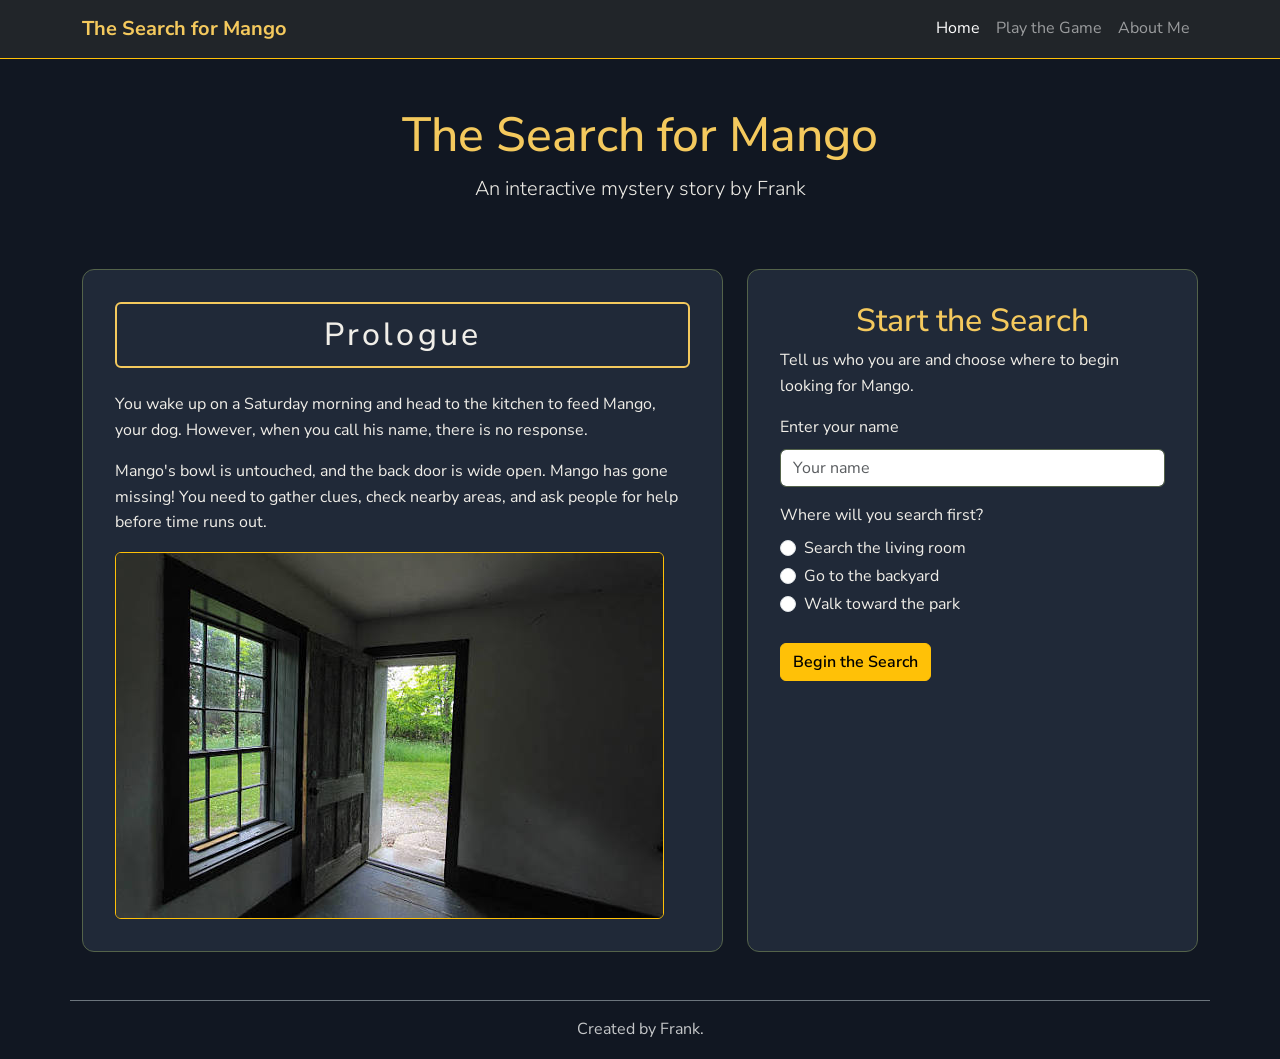
<file: index.html>
<!DOCTYPE html>
<html lang="en">
<head>
    <meta charset="UTF-8">
    <meta name="viewport" content="width=device-width, initial-scale=1.0">
    <title>The Search for Mango</title>
    <link href="https://cdn.jsdelivr.net/npm/bootstrap@5.3.8/dist/css/bootstrap.min.css" rel="stylesheet" integrity="sha384-sRIl4kxILFvY47J16cr9ZwB07vP4J8+LH7qKQnuqkuIAvNWLzeN8tE5YBujZqJLB" crossorigin="anonymous">
    <link rel="stylesheet" href="style.css">
</head>

<body>
    <nav class="navbar navbar-expand-lg navbar-dark bg-dark border-bottom border-warning">
        <div class="container">
            <a class="navbar-brand fw-bold" href="index.html">The Search for Mango</a>
            <button class="navbar-toggler" type="button" data-bs-toggle="collapse" data-bs-target="#mainNavbar" aria-controls="mainNavbar" aria-expanded="false" aria-label="Toggle navigation">
                <span class="navbar-toggler-icon"></span>
            </button>
            <div class="collapse navbar-collapse" id="mainNavbar">
                <ul class="navbar-nav ms-auto">
                    <li class="nav-item"><a class="nav-link active" aria-current="page" href="index.html">Home</a></li>
                    <li class="nav-item"><a class="nav-link" href="game.html">Play the Game</a></li>
                    <li class="nav-item"><a class="nav-link" href="about.html">About Me</a></li>
                </ul>
            </div>
        </div>
    </nav>

    <header class="container py-5 text-center">
        <h1>The Search for Mango</h1>
        <p class="lead">An interactive mystery story by Frank</p>
    </header>

    <main class="container pb-5">
        <div class="row g-4 align-items-stretch">
            <section class="col-lg-7">
                <div class="story-panel h-100">
                    <h2 class="subheading">Prologue</h2>
                    <p>
                        You wake up on a Saturday morning and head to the kitchen to feed Mango,
                        your dog. However, when you call his name, there is no response.
                    </p>
                    <p>
                        Mango's bowl is untouched, and the back door is wide open. Mango has gone
                        missing! You need to gather clues, check nearby areas, and ask people for
                        help before time runs out.
                    </p>
                    <img src="BackDoor.jpeg" alt="The open back door where Mango disappeared" class="img-fluid rounded border border-warning">
                </div>
            </section>

            <section class="col-lg-5">
                <div class="story-panel h-100">
                    <h2>Start the Search</h2>
                    <p>Tell us who you are and choose where to begin looking for Mango.</p>
                    <form action="game.html" method="get">
                        <div class="mb-3">
                            <label for="name" class="form-label">Enter your name</label>
                            <input type="text" class="form-control" id="name" name="name" placeholder="Your name" required>
                        </div>

                        <fieldset class="mb-4">
                            <legend class="fs-6">Where will you search first?</legend>
                            <div class="form-check">
                                <input class="form-check-input" type="radio" id="living-room" name="location" value="living-room" required>
                                <label class="form-check-label" for="living-room">Search the living room</label>
                            </div>
                            <div class="form-check">
                                <input class="form-check-input" type="radio" id="backyard" name="location" value="backyard">
                                <label class="form-check-label" for="backyard">Go to the backyard</label>
                            </div>
                            <div class="form-check">
                                <input class="form-check-input" type="radio" id="park" name="location" value="park">
                                <label class="form-check-label" for="park">Walk toward the park</label>
                            </div>
                        </fieldset>

                        <button type="submit" class="btn btn-warning fw-semibold">Begin the Search</button>
                    </form>
                </div>
            </section>
        </div>
    </main>

    <footer class="container border-top border-secondary py-3 text-center">
        <p class="mb-0">Created by Frank.</p>
    </footer>
    <script src="https://cdn.jsdelivr.net/npm/bootstrap@5.3.8/dist/js/bootstrap.bundle.min.js" integrity="sha384-FKyoEForCGlyvwx9Hj09JcYn3nv7wiPVlz7YYwJrWVcXK/BmnVDxM+D2scQbITxI" crossorigin="anonymous"></script>
</body>
</html>
</file>
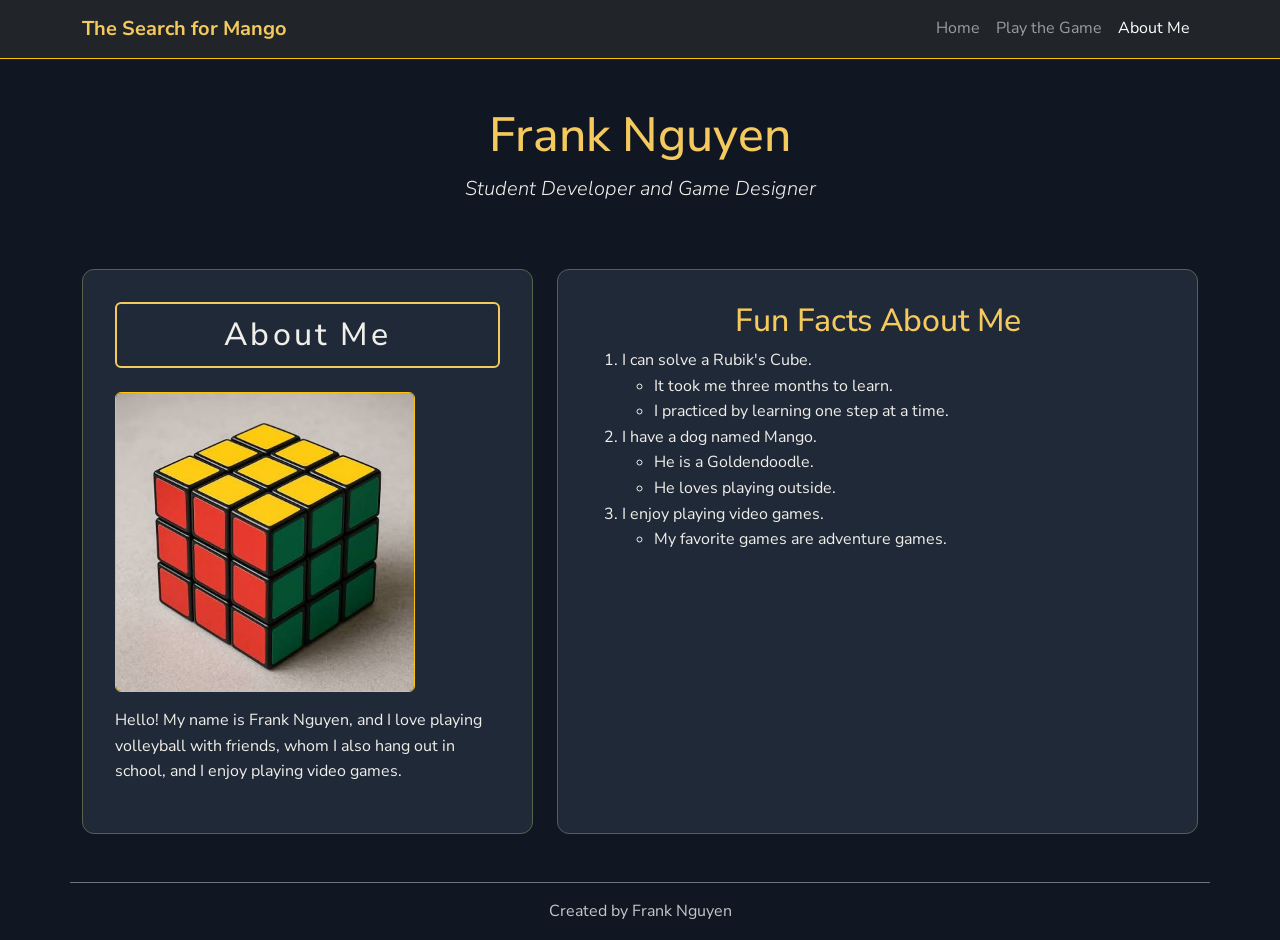
<file: about.html>
<!DOCTYPE html>
<html lang="en">
<head>
    <meta charset="UTF-8">
    <meta name="viewport" content="width=device-width, initial-scale=1.0">
    <title>About Frank Nguyen</title>
    <link href="https://cdn.jsdelivr.net/npm/bootstrap@5.3.8/dist/css/bootstrap.min.css" rel="stylesheet" integrity="sha384-sRIl4kxILFvY47J16cr9ZwB07vP4J8+LH7qKQnuqkuIAvNWLzeN8tE5YBujZqJLB" crossorigin="anonymous">
    <link rel="stylesheet" href="style.css">
</head>
<body>
    <nav class="navbar navbar-expand-lg navbar-dark bg-dark border-bottom border-warning">
        <div class="container">
            <a class="navbar-brand fw-bold" href="index.html">The Search for Mango</a>
            <button class="navbar-toggler" type="button" data-bs-toggle="collapse" data-bs-target="#mainNavbar" aria-controls="mainNavbar" aria-expanded="false" aria-label="Toggle navigation">
                <span class="navbar-toggler-icon"></span>
            </button>
            <div class="collapse navbar-collapse" id="mainNavbar">
                <ul class="navbar-nav ms-auto">
                    <li class="nav-item"><a class="nav-link" href="index.html">Home</a></li>
                    <li class="nav-item"><a class="nav-link" href="game.html">Play the Game</a></li>
                    <li class="nav-item"><a class="nav-link active" aria-current="page" href="about.html">About Me</a></li>
                </ul>
            </div>
        </div>
    </nav>

    <header class="container py-5 text-center">
        <h1>Frank Nguyen</h1>
        <p class="lead"><em>Student Developer and Game Designer</em></p>
    </header>

    <main class="container pb-5">
        <div class="row g-4">
            <section class="col-lg-5">
                <div class="story-panel h-100">
                    <h2 class="subheading">About Me</h2>
                    <img src="rubixcube.jpg" alt="Rubik's Cube" class="img-fluid rounded border border-warning mb-3" width="300">
                    <p>
                        Hello! My name is Frank Nguyen, and I love playing volleyball with friends, whom I also hang out in school, and I enjoy playing video games.
                    </p>
                </div>
            </section>

            <section class="col-lg-7">
                <div class="story-panel h-100">
                    <h2>Fun Facts About Me</h2>
                    <ol class="mb-0">
                        <li>
                            I can solve a Rubik's Cube.
                            <ul>
                                <li>It took me three months to learn.</li>
                                <li>I practiced by learning one step at a time.</li>
                            </ul>
                        </li>
                        <li>
                            I have a dog named Mango.
                            <ul>
                                <li>He is a Goldendoodle.</li>
                                <li>He loves playing outside.</li>
                            </ul>
                        </li>
                        <li>
                            I enjoy playing video games.
                            <ul>
                                <li>My favorite games are adventure games.</li>
                            </ul>
                        </li>
                    </ol>
                </div>
            </section>
        </div>
    </main>

    <footer class="container border-top border-secondary py-3 text-center">
        <p class="mb-0">Created by Frank Nguyen</p>
    </footer>
    <script src="https://cdn.jsdelivr.net/npm/bootstrap@5.3.8/dist/js/bootstrap.bundle.min.js" integrity="sha384-FKyoEForCGlyvwx9Hj09JcYn3nv7wiPVlz7YYwJrWVcXK/BmnVDxM+D2scQbITxI" crossorigin="anonymous"></script>
</body>
</html>
</file>
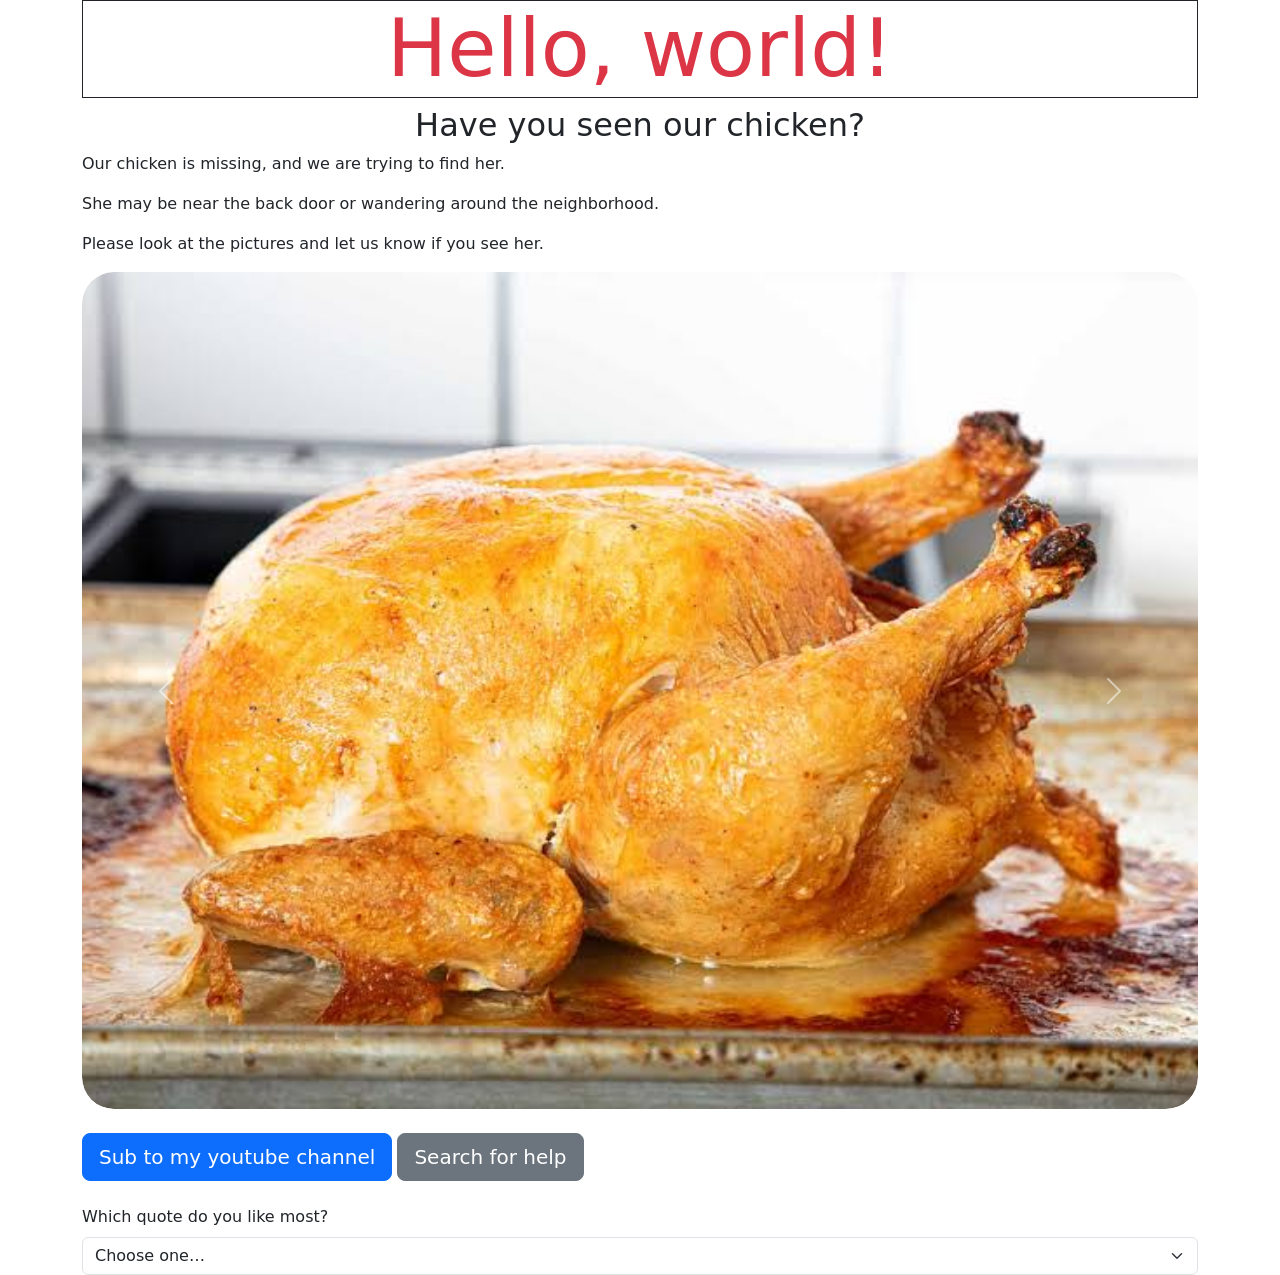
<file: bootstrap.html>
<!doctype html>
<html lang="en">
<head>
  <meta charset="utf-8">
  <meta name="viewport" content="width=device-width, initial-scale=1">
  <title>Lost Chicken</title>

  <link href="https://cdn.jsdelivr.net/npm/bootstrap@5.3.8/dist/css/bootstrap.min.css"
        rel="stylesheet"
        integrity="sha384-sRIl4kxILFvY47J16cr9ZwB07vP4J8+LH7qKQnuqkuIAvNWLzeN8tE5YBujZqJLB"
        crossorigin="anonymous">
</head>
<body>
  <div class="container">
    <h1 class="display-1 text-danger text-center border border-dark">
      Hello, world!
    </h1>

    <h2 class="text-center">Have you seen our chicken?</h2>
    <p>Our chicken is missing, and we are trying to find her.</p>
    <p>She may be near the back door or wandering around the neighborhood.</p>
    <p>Please look at the pictures and let us know if you see her.</p>

    <div id="carouselExample" class="carousel carousel-fade mb-4">
      <div class="carousel-inner rounded-5">
        <div class="carousel-item active">
          <img src="Chicken.jpeg" class="d-block w-100 rounded-5" alt="Our chicken">
        </div>
        <div class="carousel-item">
          <img src="PawPrint.jpeg" class="d-block w-100 rounded-5" alt="Paw print">
        </div>
        <div class="carousel-item">
          <img src="BackDoor.jpeg" class="d-block w-100 rounded-5" alt="Back door">
        </div>
      </div>

      <button class="carousel-control-prev" type="button"
              data-bs-target="#carouselExample" data-bs-slide="prev">
        <span class="carousel-control-prev-icon" aria-hidden="true"></span>
        <span class="visually-hidden">Previous</span>
      </button>
      <button class="carousel-control-next" type="button"
              data-bs-target="#carouselExample" data-bs-slide="next">
        <span class="carousel-control-next-icon" aria-hidden="true"></span>
        <span class="visually-hidden">Next</span>
      </button>
    </div>

    <a href="https://www.youtube.com/@fronk4312/videos" class="btn btn-primary btn-lg">
      Sub to my youtube channel
    </a>
    <a href="https://www.google.com/search?q=lost+chicken+help" class="btn btn-secondary btn-lg">
      Search for help
    </a>

    <div class="mt-4">
      <label for="chickenSelect" class="form-label">
        Which quote do you like most?
      </label>
      <select id="chickenSelect" class="form-select">
        <option value="" selected disabled>Choose one…</option>
        <option value="1">He's wired in</option>
        <option value="2">Are you rushing or dragging?</option>
        <option value="3">I hope the chicken finds her way home.</option>
        <option value="4">Thank you for the roses</option>
        <option value="5">For example, nothing</option>
      </select>
    </div>
  </div>

  <script src="https://cdn.jsdelivr.net/npm/bootstrap@5.3.8/dist/js/bootstrap.bundle.min.js"
          integrity="sha384-FKyoEForCGlyvwx9Hj09JcYn3nv7wiPVlz7YYwJrWVcXK/BmnVDxM+D2scQbITxI"
          crossorigin="anonymous"></script>
</body>
</html>
</file>
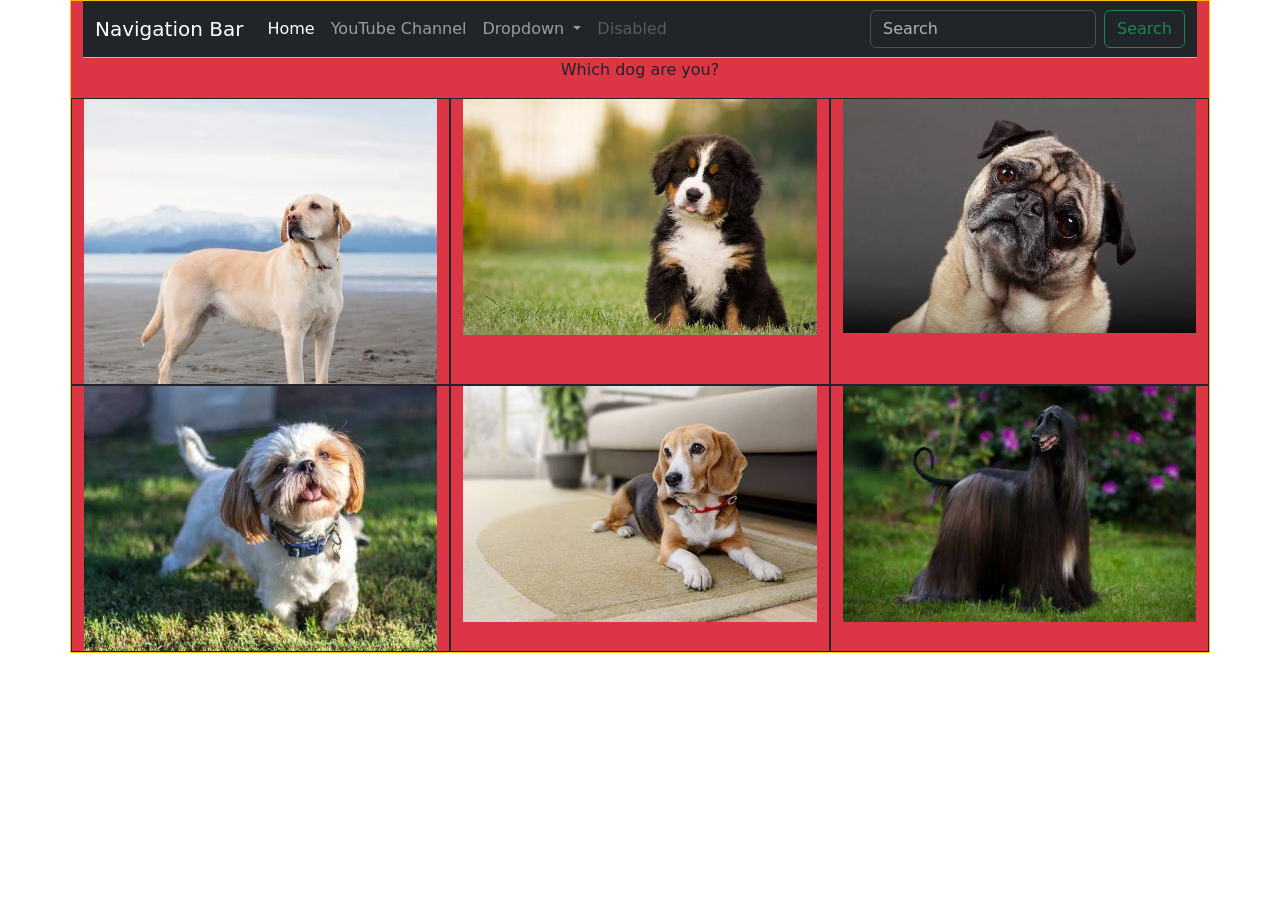
<file: bootstrapgrid.html>
<!doctype html>
<html lang="en">
  <head>
    <meta charset="utf-8">
    <meta name="viewport" content="width=device-width, initial-scale=1">
    <title>Bootstrap demo</title>
    <link href="https://cdn.jsdelivr.net/npm/bootstrap@5.3.8/dist/css/bootstrap.min.css" rel="stylesheet" integrity="sha384-sRIl4kxILFvY47J16cr9ZwB07vP4J8+LH7qKQnuqkuIAvNWLzeN8tE5YBujZqJLB" crossorigin="anonymous">
  </head>
  <body>
    <div class="container text-center bg-danger border border-warning border-style-solid">
      <nav class="navbar navbar-expand-lg bg-dark border-bottom border-warning" data-bs-theme="dark">
  <div class="container-fluid">
    <a class="navbar-brand" href="#">Navigation Bar</a>
    <button class="navbar-toggler" type="button" data-bs-toggle="collapse" data-bs-target="#navbarSupportedContent" aria-controls="navbarSupportedContent" aria-expanded="false" aria-label="Toggle navigation">
      <span class="navbar-toggler-icon"></span>
    </button>
    <div class="collapse navbar-collapse" id="navbarSupportedContent">
      <ul class="navbar-nav me-auto mb-2 mb-lg-0">
        <li class="nav-item">
          <a class="nav-link active" aria-current="page" href="#">Home</a>
        </li>
        <li class="nav-item">
          <a class="nav-link" href="https://www.youtube.com/@fronk4312" target="_blank">YouTube Channel</a>
        </li>
        <li class="nav-item dropdown">
          <a class="nav-link dropdown-toggle" href="#" role="button" data-bs-toggle="dropdown" aria-expanded="false">
            Dropdown
          </a>
          <ul class="dropdown-menu">
            <li><a class="dropdown-item" href="https://www.youtube.com/watch?v=dQw4w9WgXcQ&amp;list=RDdQw4w9WgXcQ&amp;start_radio=1" target="_blank" rel="noopener noreferrer">Watch this video</a></li>
            <li><a class="dropdown-item" href="https://www.youtube.com/watch?v=W8x4m-qpmJ8&amp;list=RDW8x4m-qpmJ8&amp;start_radio=1" target="_blank" rel="noopener noreferrer">Watch another video</a></li>
            <li><a class="dropdown-item" href="https://www.google.com/search?sca_esv=88edd551f3a1552a&amp;rlz=1C5CHFA_enUS1186US1186&amp;sxsrf=AKL5yDgo1y8Dmi8YkqJxmQA-h1butCDd-g:1793999400437&amp;udm=2&amp;fbs=[base64]&amp;q=cool+cars&amp;sa=X&amp;ved=2ahUKEwjf2fXHoPSXAxUkBIAAHaWrA0QQtKgLegQIGxAB&amp;biw=1470&amp;bih=777&amp;dpr=2" target="_blank" rel="noopener noreferrer">Cool Cars Images</a></li>
            <li><a class="dropdown-item" href="#">Action</a></li>
            <li><a class="dropdown-item" href="#">Another action</a></li>
            <li><hr class="dropdown-divider"></li>
            <li><a class="dropdown-item" href="#">Something else here</a></li>
          </ul>
        </li>
        <li class="nav-item">
          <a class="nav-link disabled" aria-disabled="true">Disabled</a>
        </li>
      </ul>
      <form class="d-flex" role="search">
        <input class="form-control me-2" type="search" placeholder="Search" aria-label="Search"/>
        <button class="btn btn-outline-success" type="submit">Search</button>
      </form>
    </div>
  </div>
</nav>
        <p> Which dog are you?</p>
  <div class="row">
    <div class="col border border-dark">
      <img src="golden.webp" class="img-fluid">
    </div>
    <div class="col border border-dark">
      <img src="cool.jpeg" class="img-fluid">
    </div>
    <div class="col border border-dark">
      <img src="doggy.jpeg" class="img-fluid">
    </div>
  </div>
    <div class="row">
      <div class="col border border-dark">
        <img src="cute.jpeg" class="img-fluid">
      </div>
      <div class="col border border-dark">
        <img src="son.jpeg" class="img-fluid">
      </div>
      <div class="col border border-dark">
        <img src="long.jpeg" class="img-fluid">
      </div>
</div>

    </div>
    <script src="https://cdn.jsdelivr.net/npm/bootstrap@5.3.8/dist/js/bootstrap.bundle.min.js" integrity="sha384-FKyoEForCGlyvwx9Hj09JcYn3nv7wiPVlz7YYwJrWVcXK/BmnVDxM+D2scQbITxI" crossorigin="anonymous"></script>
  </body>
</div>
</html>
</file>
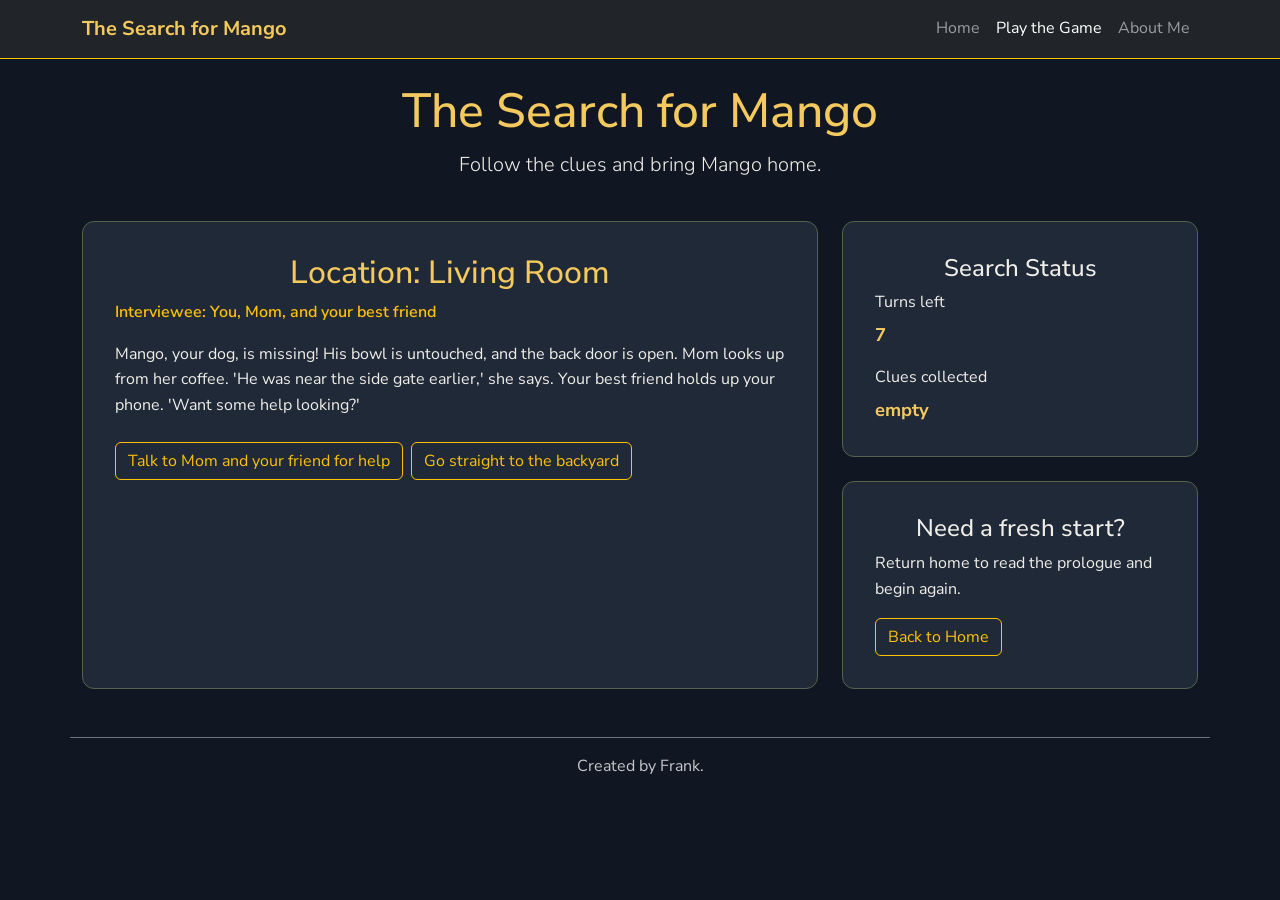
<file: game.html>
<!DOCTYPE html>
<html lang="en">
<head>
    <meta charset="UTF-8">
    <meta name="viewport" content="width=device-width, initial-scale=1.0">
    <title>Play The Search for Mango</title>
    <link href="https://cdn.jsdelivr.net/npm/bootstrap@5.3.8/dist/css/bootstrap.min.css" rel="stylesheet" integrity="sha384-sRIl4kxILFvY47J16cr9ZwB07vP4J8+LH7qKQnuqkuIAvNWLzeN8tE5YBujZqJLB" crossorigin="anonymous">
    <link rel="stylesheet" href="style.css">
    <script src="script.js" defer></script>
</head>
<body>
    <nav class="navbar navbar-expand-lg navbar-dark bg-dark border-bottom border-warning">
        <div class="container">
            <a class="navbar-brand fw-bold" href="index.html">The Search for Mango</a>
            <button class="navbar-toggler" type="button" data-bs-toggle="collapse" data-bs-target="#mainNavbar" aria-controls="mainNavbar" aria-expanded="false" aria-label="Toggle navigation">
                <span class="navbar-toggler-icon"></span>
            </button>
            <div class="collapse navbar-collapse" id="mainNavbar">
                <ul class="navbar-nav ms-auto">
                    <li class="nav-item"><a class="nav-link" href="index.html">Home</a></li>
                    <li class="nav-item"><a class="nav-link active" aria-current="page" href="game.html">Play the Game</a></li>
                    <li class="nav-item"><a class="nav-link" href="about.html">About Me</a></li>
                </ul>
            </div>
        </div>
    </nav>

    <header class="container py-4 text-center">
        <h1>The Search for Mango</h1>
        <p class="lead">Follow the clues and bring Mango home.</p>
    </header>

    <main class="container pb-5">
        <div class="row g-4">
            <section class="col-lg-8">
                <div class="story-panel h-100">
                    <h2 id="scene-title"></h2>
                    <p id="character-name" class="text-warning fw-semibold"></p>
                    <p id="scene-text"></p>
                    <div id="choices-container" class="d-flex flex-wrap gap-2 mt-4"></div>
                    <p id="message-display" class="alert alert-warning mt-3 mb-0" role="status"></p>
                </div>
            </section>

            <aside class="col-lg-4">
                <div class="story-panel mb-4">
                    <h2 class="h4">Search Status</h2>
                    <p class="mb-1">Turns left</p>
                    <p id="turns-display" class="status-value mb-3">7</p>
                    <p class="mb-1">Clues collected</p>
                    <p id="inventory-display" class="status-value mb-0">empty</p>
                </div>
                <div class="story-panel">
                    <h2 class="h4">Need a fresh start?</h2>
                    <p>Return home to read the prologue and begin again.</p>
                    <a class="btn btn-outline-warning" href="index.html">Back to Home</a>
                </div>
            </aside>
        </div>
    </main>

    <footer class="container border-top border-secondary py-3 text-center">
        <p class="mb-0">Created by Frank.</p>
    </footer>
    <script src="https://cdn.jsdelivr.net/npm/bootstrap@5.3.8/dist/js/bootstrap.bundle.min.js" integrity="sha384-FKyoEForCGlyvwx9Hj09JcYn3nv7wiPVlz7YYwJrWVcXK/BmnVDxM+D2scQbITxI" crossorigin="anonymous"></script>
</body>
</html>
</file>
<file: style.css>
@import url('https://fonts.googleapis.com/css2?family=Nunito+Sans:wght@400;600;700;800&display=swap');

body {
  background-color: #111722;
  color: #f0eee8;
  font-family: 'Nunito Sans', Arial, sans-serif;
  line-height: 1.6;
  margin: 0;
  padding: 0;
}

h1, h2, h3, h4 {
  color: #f4c95d;
  font-family: 'Nunito Sans', Arial, sans-serif;
  text-align: center;
}

h1 {
  font-size: clamp(2rem, 5vw, 3rem);
}

.navbar-brand {
  color: #f4c95d;
}

.navbar-brand:hover,
.navbar-brand:focus {
  color: #ffe08a;
}

.story-panel {
  background-color: #202938;
  border: 1px solid #54634a;
  border-radius: 0.75rem;
  padding: clamp(1.25rem, 3vw, 2rem);
}

.subheading {
  color: #f0eee8;
  text-align: center;
  letter-spacing: 0.1em;
  border: 2px solid #f4c95d;
  border-radius: 6px;
  margin: 0 0 1.5rem;
  padding: 0.75rem;
}

#inventory-display {
  overflow-wrap: anywhere;
}

.status-value {
  color: #f4c95d;
  font-size: 1.15rem;
  font-weight: 700;
}

.card {
  padding: 20px;
  border: 2px solid #f4c95d;
  border-radius: 8px;
  background-color: #202938;
  text-align: left;
}

#message-display:empty {
  display: none;
}

.form-control {
  border-color: #54634a;
}

.form-control:focus {
  border-color: #f4c95d;
  box-shadow: 0 0 0 0.25rem rgb(244 201 93 / 25%);
}

.form-check-input:checked {
  background-color: #a77c16;
  border-color: #f4c95d;
}

footer {
  color: #c5c7c9;
}
</file>
